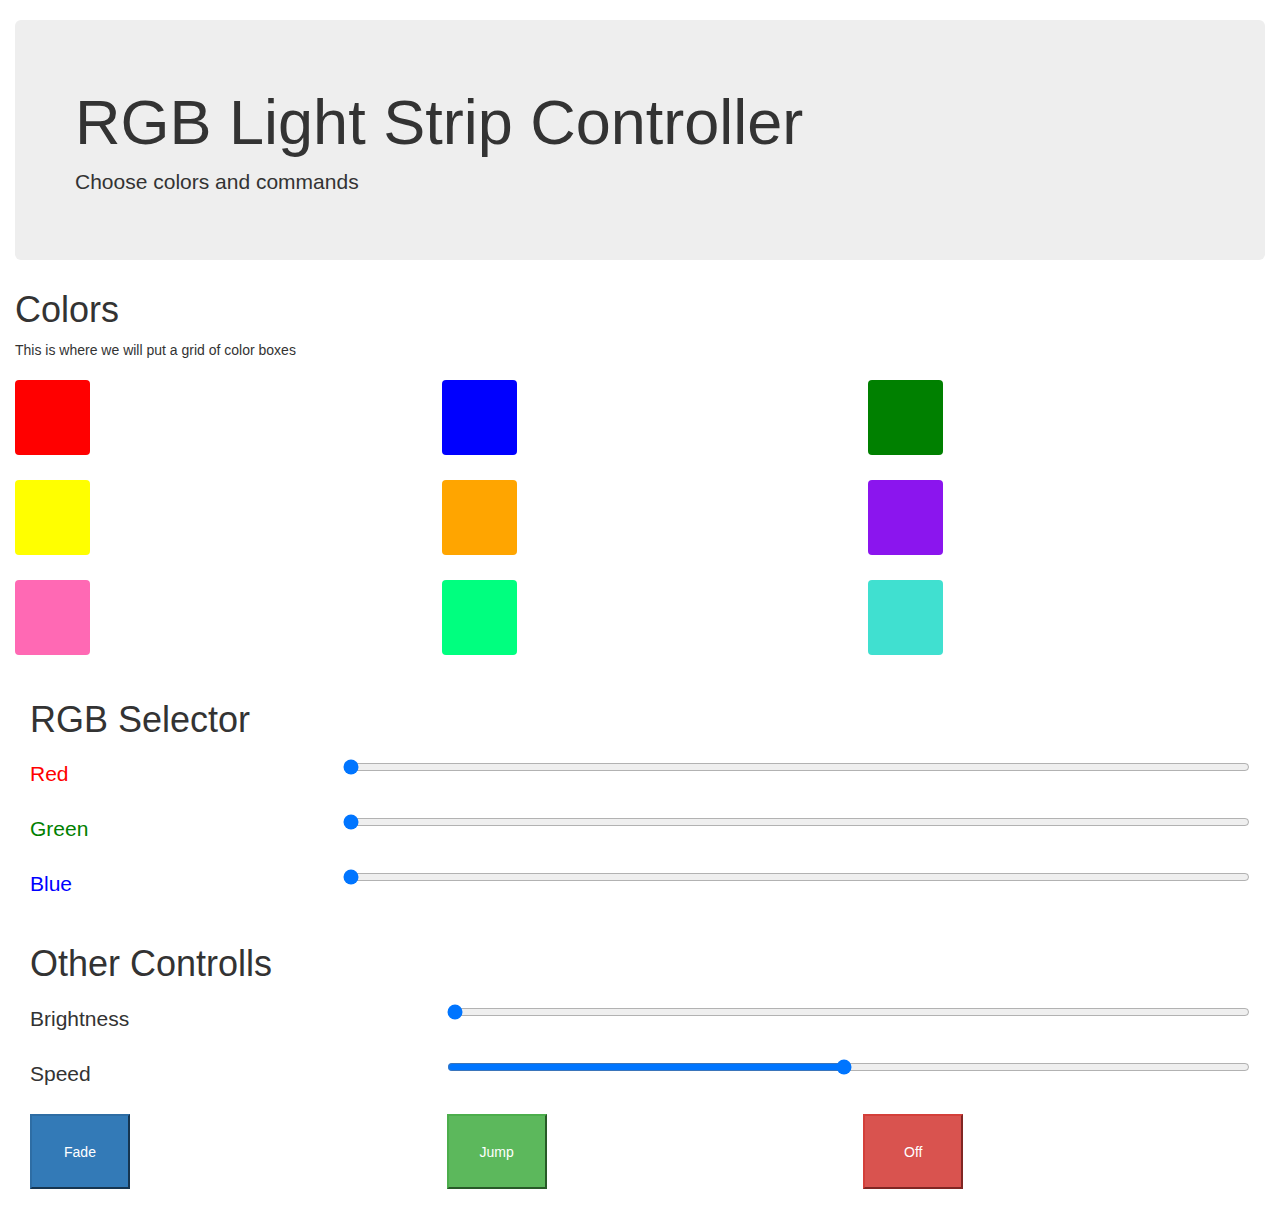
<file: webController/templates/index.html>
<!DOCTYPE html>
<html lang="en">
<head>
	<title>Home Controller</title>
	<meta name="viewport" content="width=device-width, initial-scale=1">

	<!-- Jquery -->
	<!--
	<script src="//ajax.googleapis.com/ajax/libs/jquery/1.9.1/jquery.min.js"></script>
	<script>window.jQuery || document.write(
		'<script src="{{url_for('static', filename='jquery.js') }}">\x3C/script>')</script>
	-->


	<!-- Latest compiled and minified CSS -->
	<link rel="stylesheet" href="https://maxcdn.bootstrapcdn.com/bootstrap/3.3.7/css/bootstrap.min.css">

	<!-- jQuery library --> <!--This one is for bootstrap, test it with other -->
	<script src="https://ajax.googleapis.com/ajax/libs/jquery/3.3.1/jquery.min.js"></script>

	<!-- Latest compiled JavaScript -->
	<script src="https://maxcdn.bootstrapcdn.com/bootstrap/3.3.7/js/bootstrap.min.js">
	</script>

	<!-- Very important, little js script to send command via Jquery GET -->
	<script>
	function sendCommand(command) {
		$.get("/", {"command":command})
	}
	</script>

	<style>
		.colorSlider{
			width : 75%;
			height : 15px;
			border-radius : 5px; 
			background: #d3d3d3;
		    outline : none;
		    opacity : 0.7;
		    -webkit-transition : .2s;
		    transition: opacity : .2s;

		}

		.colorSlider::-webkit-slider-thumb {
		    -webkit-appearance: none;
		    appearance: none;
		    width: 25px;
		    height: 25px;
		    border-radius: 50%; 
		    background: #4CAF50;
		    cursor: pointer;
		}

		.colorSlider::-moz-range-thumb {
		    width: 25px;
		    height: 25px;
		    border-radius: 50%;
		    background: #4CAF50;
		    cursor: pointer;
		}
	</style>

</head>

<br>

<div class="container-fluid">
	<div class="jumbotron">
		<h1>RGB Light Strip Controller</h1>
		<p>Choose colors and commands
		</p>
	</div>

	<h1>Colors</h1>
	<p>This is where we will put a grid of color boxes</p>

	<div class="row" style="margin-top:20px; margin-bottom:25px">
		<!-- Do rows of 4 button, don't worry they stack if window too small -->
		<div class="col-xs-4"> <button class="btn" style="background-color: red; height:75px; width:75px" onclick="sendCommand('red')"></button> </div>
		<div class="col-xs-4"> <button class="btn" style="background-color: blue; height:75px; width:75px" onclick="sendCommand('blue')"></button> </div>
		<div class="col-xs-4"> <button class="btn" style="background-color: green; height:75px; width:75px" onclick="sendCommand('green')"></button> </div>
	</div>
	<div class="row" style="margin-top:20px; margin-bottom:25px">
		<div class="col-xs-4"> <button class="btn" style="background-color: yellow; height:75px; width:75px" onclick="sendCommand('yellow')"></button> </div>
		<div class="col-xs-4"> <button class="btn" style="background-color: orange; height:75px; width:75px" onclick="sendCommand('orange')"></button> </div>
		<div class="col-xs-4"> <button class="btn" style="background-color: #8B15EE; height:75px; width:75px" onclick="sendCommand('purple')"></button></div>
	</div>
	<div class="row" style="margin-top:20px; margin-bottom:25px">
		<div class="col-xs-4"> <button class="btn" style="background-color: hotpink; height:75px; width:75px" onclick="sendCommand('pink')"></button> </div>
		<div class="col-xs-4"> <button class="btn" style="background-color: springgreen; height:75px; width:75px" onclick="sendCommand('springgreen')"></button> </div>
		<div class="col-xs-4"> <button class="btn" style="background-color: turquoise; height:75px; width:75px" onclick="sendCommand('turquoise')"></button></div>
	</div>

	<div class="container-fluid">
		<h1>RGB Selector</h1>
		<div class="row" style="margin-top:20px; margin-bottom:25px">
			<div class="col-xs-3" style="color:red; font-size:150%">Red</div>
			<div class="col-xs-9"><input type="range" min="0" max="256" value="0" onchange="sendCommand('R:'+this.value)"></div>
			<div class="col-xs-2"><span id="rv"></span></div>
		</div>
		<div class="row" style="margin-top:20px; margin-bottom:25px">
			<div class="col-xs-3" style="color:green; font-size:150%">Green</div>
			<div class="col-xs-9"><input type="range" min="0" max="256" value="0" onchange="sendCommand('G:'+this.value)"></div>
			<div class="col-xs-2"><span id="rv"></span></div>
		</div>
		<div class="row" style="margin-top:20px; margin-bottom:25px">
			<div class="col-xs-3" style="color:blue; font-size:150%">Blue</div>
			<div class="col-xs-9"><input type="range" min="0" max="256" value="0" onchange="sendCommand('B:'+this.value)"></div>
		</div>
		
	</div>


	<div class="container-fluid">
		<h1>Other Controlls</h1>
		<div class="row" style="margin-top:20px; margin-bottom:25px">
			<div class="col-xs-4" style="font-size:150%">Brightness</div>
			<div class="col-xs-8"><input type="range" min="1" max="100" value="1" onchange="sendCommand('Bright:'+this.value)"></div>
		</div>
		<div class="row" style="margin-top:20px; margin-bottom:25px">
			<div class="col-xs-4" style="font-size:150%">Speed</div>
			<div class="col-xs-8"><input type="range" min="1" max="100" value="50" onchange="sendCommand('Speed:'+this.value)"></div>
		</div>

		<div class='row'>
			<div class="col-xs-4"><button class="btn-large btn-primary" style="width:100px; height:75px" onclick="sendCommand('fade')">Fade</button></div>
			<div class="col-xs-4"><button class="btn-large btn-success" style="width:100px; height:75px" onclick="sendCommand('jump')"">Jump</button></div>
			<div class="col-xs-4"><button class="btn-large btn-danger" style="width:100px; height:75px" onclick="sendCommand('off')"">Off</button></div>
		</div>

		

	</div>

	<br>
	<br>

</head>
</html>
</file>
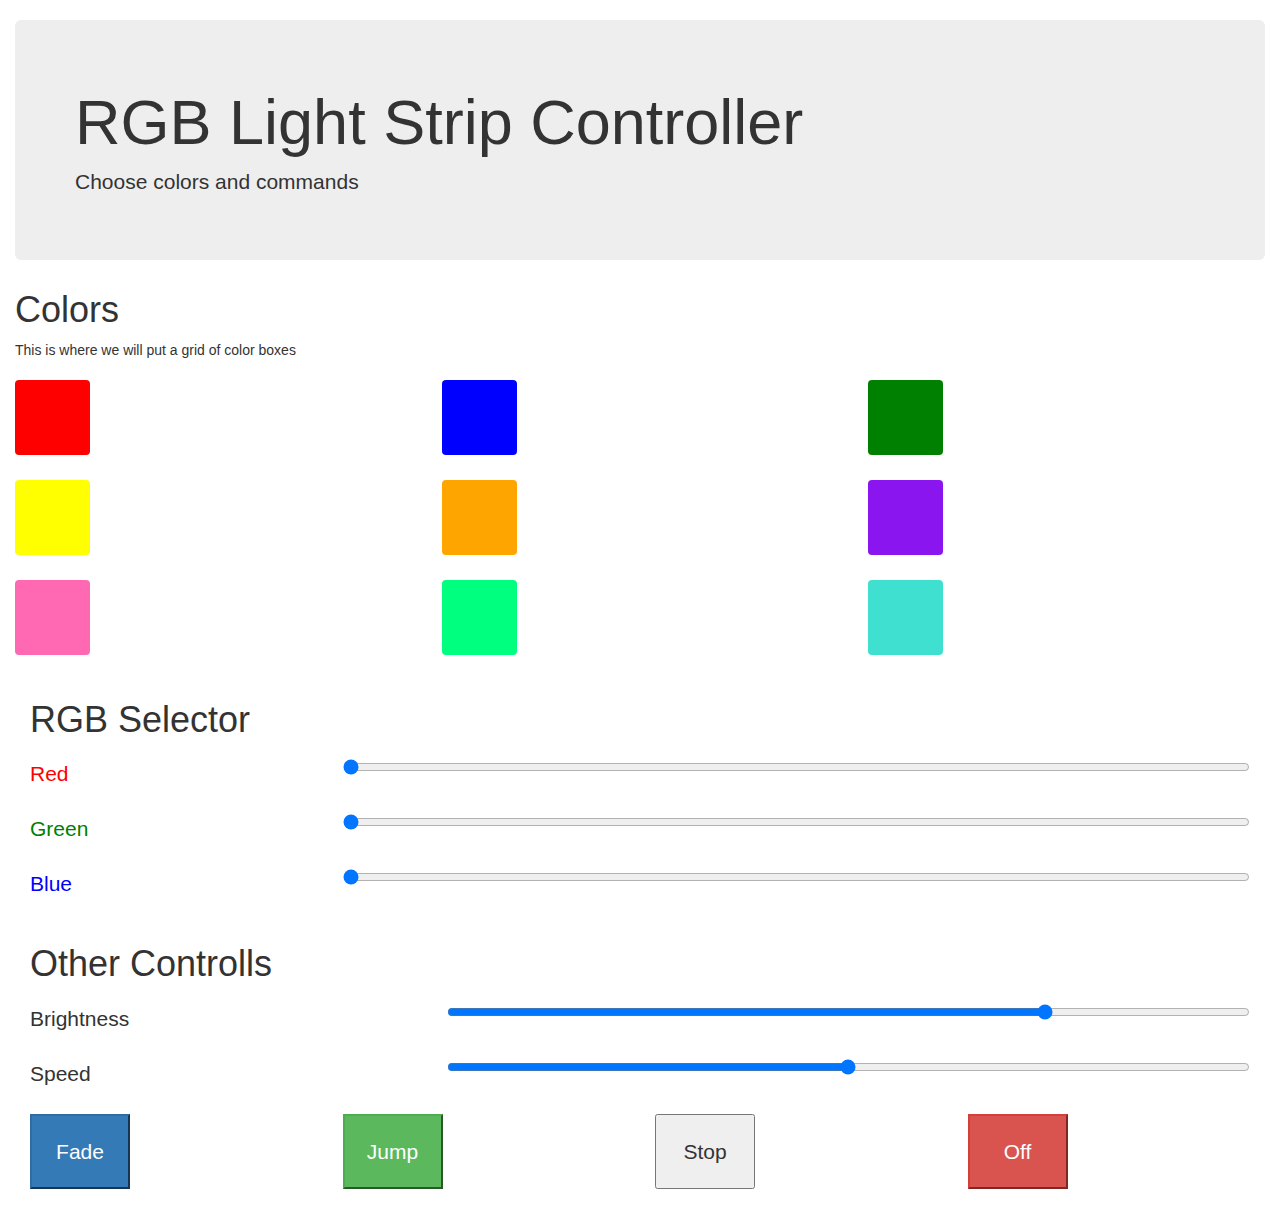
<file: webController/templates/lightPage.html>
<!DOCTYPE html>
<html lang="en">
<head>
	<title>Light Controller</title>
	<meta name="viewport" content="width=device-width, initial-scale=1">

	<!-- Jquery -->
	<!--
	<script src="//ajax.googleapis.com/ajax/libs/jquery/1.9.1/jquery.min.js"></script>
	<script>window.jQuery || document.write(
		'<script src="{{url_for('static', filename='jquery.js') }}">\x3C/script>')</script>
	-->


	<!-- Latest compiled and minified CSS -->
	<link rel="stylesheet" href="https://maxcdn.bootstrapcdn.com/bootstrap/3.3.7/css/bootstrap.min.css">

	<!-- jQuery library --> <!--This one is for bootstrap, test it with other -->
	<script src="https://ajax.googleapis.com/ajax/libs/jquery/3.3.1/jquery.min.js"></script>

	<!-- Latest compiled JavaScript -->
	<script src="https://maxcdn.bootstrapcdn.com/bootstrap/3.3.7/js/bootstrap.min.js">
	</script>

	<!-- Very important, little js script to send command via Jquery GET -->
	<script>
	function sendCommand(command) {
		$.get("/", {"command":command})
	}
	
	var COLORS = {
		"blue" : [0,0,255],
		"red" : [255, 0, 0],
		"green" : [0, 255, 0],
		"yellow" : [255, 255, 0],
		"orange" : [255, 13, 0],
		"purple" : [138, 43, 226],
		"pink" : [255, 0, 200],
		"springgreen" : [0, 255, 127],
		"turquoise" : [64, 224, 208],
		"off" : [0,0,0]
	}
	
	function changeSliders(color){
		// Changes the slider positions based on input color
		
		var redSlider = document.getElementById("RedSlider");
		var greenSlider = document.getElementById("GreenSlider");
		var blueSlider = document.getElementById("BlueSlider");
		
		redSlider.value = COLORS[color][0];
		greenSlider.value = COLORS[color][1];
		blueSlider.value = COLORS[color][2];
	}
	
	function buttonChangeColor(color){
		// Called when a present color button is hit
		// Sends command to server to change the light color
		// uses JS to change the slider values
		sendCommand("Color:" + color);
		changeSliders(color);
	}
	
	</script>

	<style>
		.colorSlider{
			width : 75%;
			height : 15px;
			border-radius : 5px; 
			background: #d3d3d3;
		    outline : none;
		    opacity : 0.7;
		    -webkit-transition : .2s;
		    transition: opacity : .2s;

		}

		.colorSlider::-webkit-slider-thumb {
		    -webkit-appearance: none;
		    appearance: none;
		    width: 25px;
		    height: 25px;
		    border-radius: 50%; 
		    background: #4CAF50;
		    cursor: pointer;
		}

		.colorSlider::-moz-range-thumb {
		    width: 25px;
		    height: 25px;
		    border-radius: 50%;
		    background: #4CAF50;
		    cursor: pointer;
		}
	</style>

</head>

<br>

<div class="container-fluid">
	<div class="jumbotron">
		<h1>RGB Light Strip Controller</h1>
		<p>Choose colors and commands
		</p>
	</div>

	<h1>Colors</h1>
	<p>This is where we will put a grid of color boxes</p>

	<div class="row" style="margin-top:20px; margin-bottom:25px">
		<!-- Do rows of 4 button, don't worry they stack if window too small -->
		<div class="col-xs-4"> <button class="btn" style="background-color: red; height:75px; width:75px" onclick="buttonChangeColor('red')"></button> </div>
		<div class="col-xs-4"> <button class="btn" style="background-color: blue; height:75px; width:75px" onclick="buttonChangeColor('blue')"></button> </div>
		<div class="col-xs-4"> <button class="btn" style="background-color: green; height:75px; width:75px" onclick="buttonChangeColor('green')"></button> </div>
	</div>
	<div class="row" style="margin-top:20px; margin-bottom:25px">
		<div class="col-xs-4"> <button class="btn" style="background-color: yellow; height:75px; width:75px" onclick="buttonChangeColor('yellow')"></button> </div>
		<div class="col-xs-4"> <button class="btn" style="background-color: orange; height:75px; width:75px" onclick="buttonChangeColor('orange')"></button> </div>
		<div class="col-xs-4"> <button class="btn" style="background-color: #8B15EE; height:75px; width:75px" onclick="buttonChangeColor('purple')"></button></div>
	</div>
	<div class="row" style="margin-top:20px; margin-bottom:25px">
		<div class="col-xs-4"> <button class="btn" style="background-color: hotpink; height:75px; width:75px" onclick="buttonChangeColor('pink')"></button> </div>
		<div class="col-xs-4"> <button class="btn" style="background-color: springgreen; height:75px; width:75px" onclick="buttonChangeColor('springgreen')"></button> </div>
		<div class="col-xs-4"> <button class="btn" style="background-color: turquoise; height:75px; width:75px" onclick="buttonChangeColor('turquoise')"></button></div>
	</div>

	<div class="container-fluid">
		<h1>RGB Selector</h1>
		<div class="row" style="margin-top:20px; margin-bottom:25px">
			<div class="col-xs-3" style="color:red; font-size:150%">Red</div>
			<div class="col-xs-9"><input type="range"  id="RedSlider" min="0" max="255" value="0" onchange="sendCommand('R:'+this.value)"></div>
			<div class="col-xs-2"><span id="rv"></span></div>
		</div>
		<div class="row" style="margin-top:20px; margin-bottom:25px">
			<div class="col-xs-3" style="color:green; font-size:150%">Green</div>
			<div class="col-xs-9"><input type="range" id="GreenSlider" min="0" max="255" value="0" onchange="sendCommand('G:'+this.value)"></div>
			<div class="col-xs-2"><span id="rv"></span></div>
		</div>
		<div class="row" style="margin-top:20px; margin-bottom:25px">
			<div class="col-xs-3" style="color:blue; font-size:150%">Blue</div>
			<div class="col-xs-9"><input type="range" id="BlueSlider" min="0" max="255" value="0" onchange="sendCommand('B:'+this.value)"></div>
		</div>
		
	</div>


	<div class="container-fluid">
		<h1>Other Controlls</h1>
		<div class="row" style="margin-top:20px; margin-bottom:25px">
			<div class="col-xs-4" style="font-size:150%">Brightness</div>
			<div class="col-xs-8"><input type="range" min="0" max="1" value="0.75" step="0.01" onchange="sendCommand('Bright:'+this.value)"></div>
		</div>
		<div class="row" style="margin-top:20px; margin-bottom:25px">
			<div class="col-xs-4" style="font-size:150%">Speed</div>
			<div class="col-xs-8"><input type="range" min="0" max="1" value="0.5" step="0.01" onchange="sendCommand('Speed:'+this.value)"></div>
		</div>

		<div class='row'>
			<div class="col-xs-3"><button class="btn-large btn-primary" style="width:100px; height:75px; font-size:150%" onclick="sendCommand('fade')">Fade</button></div>
			<div class="col-xs-3"><button class="btn-large btn-success" style="width:100px; height:75px; font-size:150%" onclick="sendCommand('jump')">Jump</button></div>
			<div class="col-xs-3"><button class="btn-large btn-secondary" style="width:100px; height:75px; font-size:150%" onclick="sendCommand('stop')">Stop</button></div>
			<div class="col-xs-3"><button class="btn-large btn-danger" style="width:100px; height:75px; font-size:150%" onclick="buttonChangeColor('off')">Off</button></div>
		</div>

		

	</div>

	<br>
	<br>

</head>
</html>
</file>
